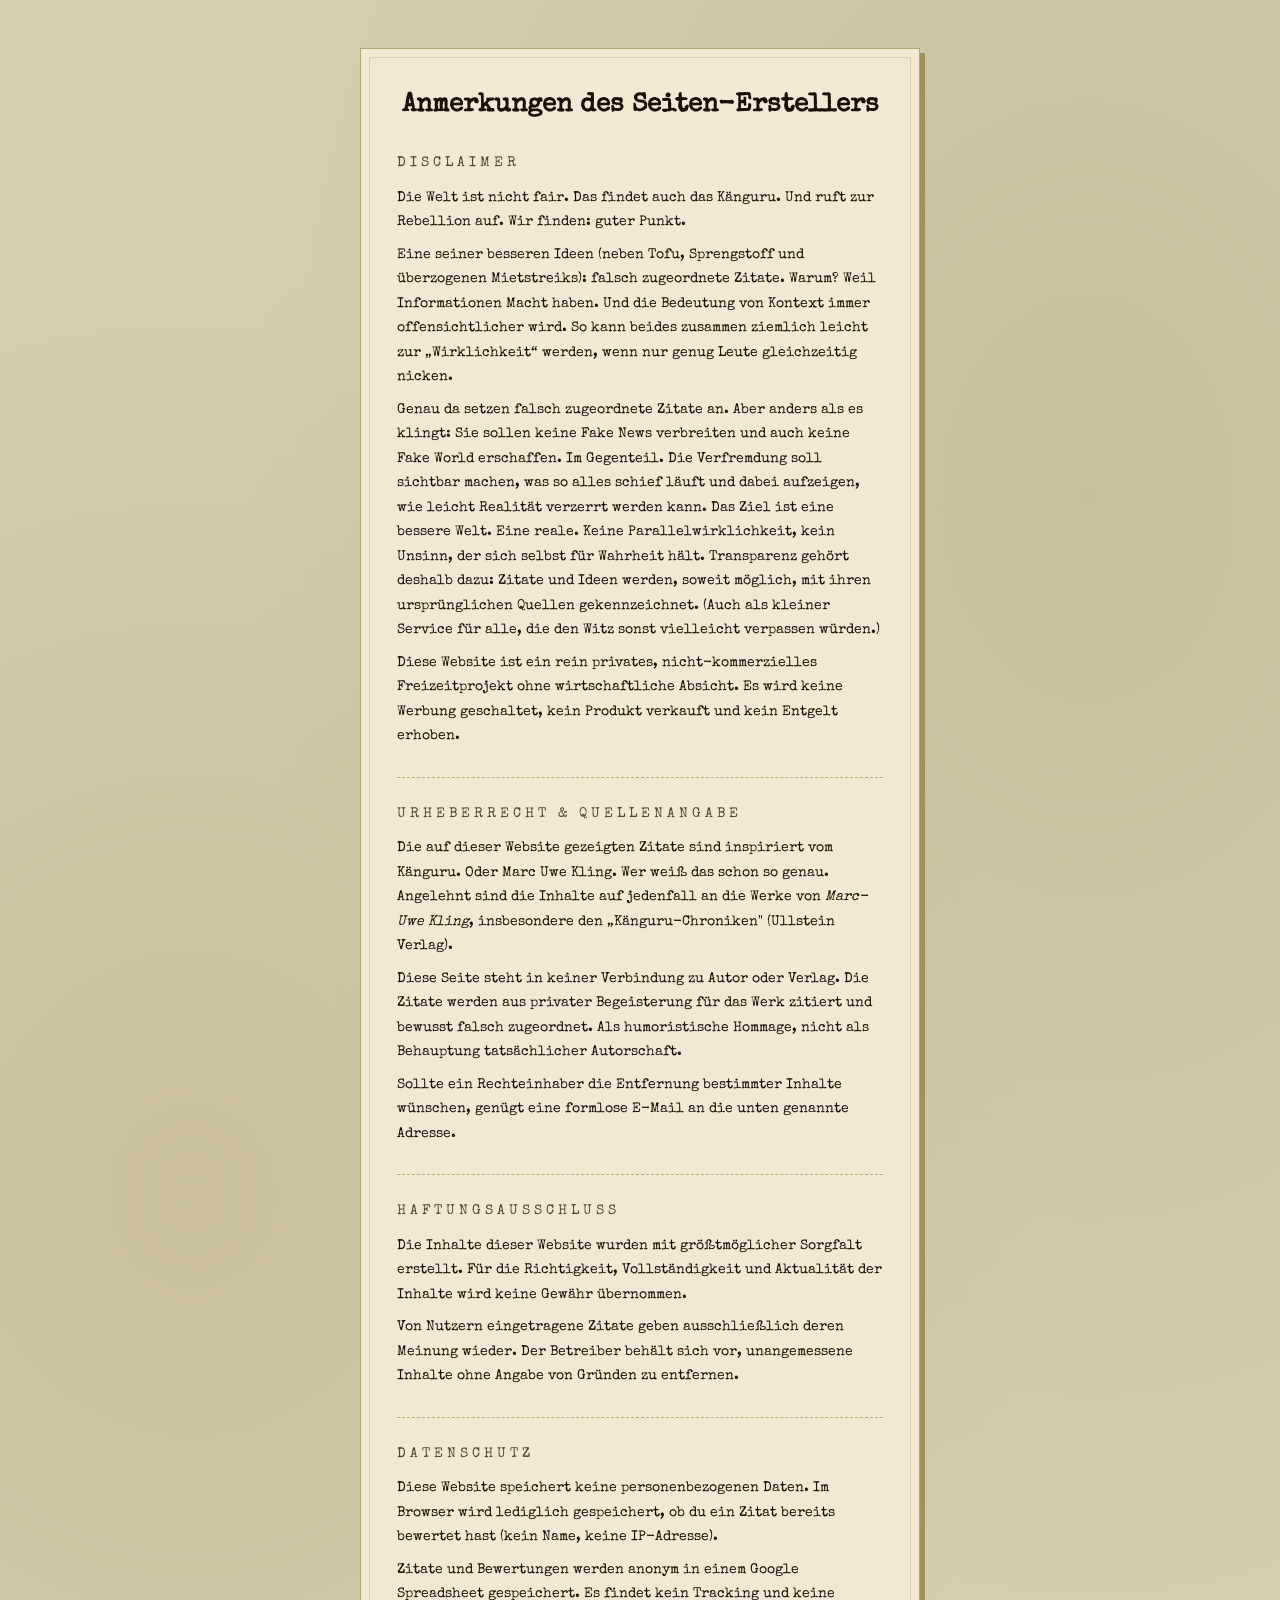
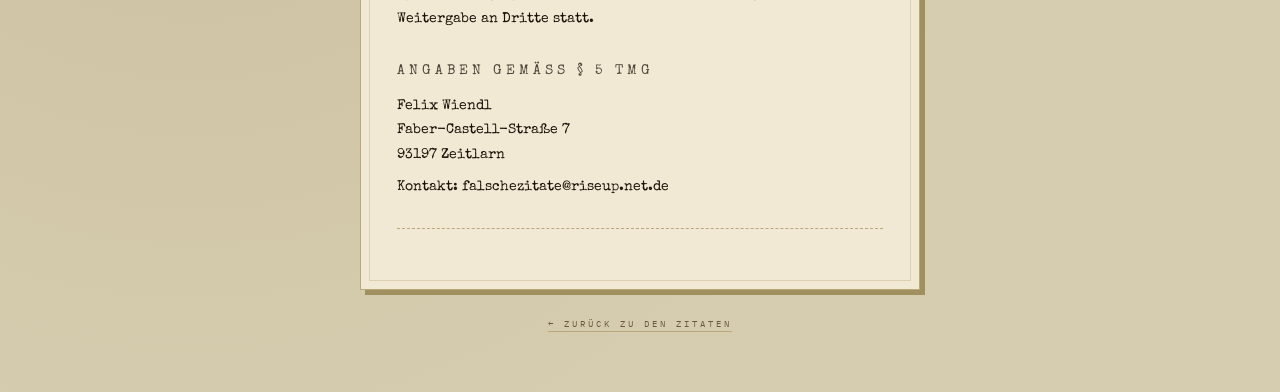
<file: anmerkungen.html>
<!DOCTYPE html>
<html lang="de">
<head>
  <meta charset="UTF-8" />
  <meta name="viewport" content="width=device-width, initial-scale=1.0" />
  <title>Anmerkungen des Seiten-Erstellers</title>

  <link rel="preconnect" href="https://fonts.googleapis.com" />
  <link rel="preconnect" href="https://fonts.gstatic.com" crossorigin />
  <link href="https://fonts.googleapis.com/css2?family=Special+Elite&family=Playfair+Display:ital,wght@0,400;1,400;1,700&family=IBM+Plex+Mono:wght@400;500&display=swap" rel="stylesheet" />

  <link rel="stylesheet" href="style.css" />

  <style>
    /* Zusätzliche Stile nur für diese Seite */

    .imprint-page {
      min-height: 100vh;
      display: flex;
      flex-direction: column;
      align-items: center;
      padding: 48px 16px 60px;
    }

    .imprint-card {
      background: var(--paper);
      width: 100%;
      max-width: 560px;
      padding: 44px 36px 36px;
      border: 1px solid var(--border);
      box-shadow: 5px 5px 0 var(--shadow);
      position: relative;
    }

    .imprint-card::before {
      content: '';
      position: absolute;
      inset: 8px;
      border: 1px solid rgba(184, 168, 130, 0.4);
      pointer-events: none;
    }

    .imprint-headline {
      font-family: var(--font-display);
      font-size: 26px;
      color: var(--ink);
      margin-bottom: 32px;
      text-align: center;
    }

    .imprint-section {
      margin-bottom: 28px;
    }

    .imprint-section-title {
      font-family: var(--font-mono);
      font-size: 8px;
      letter-spacing: 4px;
      text-transform: uppercase;
      color: var(--muted);
      margin-bottom: 10px;
      opacity: 0.75;
    }

    .imprint-section p {
      font-family: var(--font-display);
      font-size: 14px;
      color: var(--ink);
      line-height: 1.75;
    }

    .imprint-section p + p {
      margin-top: 8px;
    }

    .imprint-divider {
      border: none;
      border-top: 1px dashed var(--border);
      margin: 24px 0;
    }

    .back-link {
      display: inline-block;
      margin-top: 28px;
      font-family: var(--font-mono);
      font-size: 9px;
      letter-spacing: 3px;
      text-transform: uppercase;
      color: var(--muted);
      text-decoration: none;
      border-bottom: 1px solid var(--border);
      padding-bottom: 2px;
      transition: color 0.15s, border-color 0.15s;
    }

    .back-link:hover {
      color: var(--ink);
      border-color: var(--ink);
    }
  </style>
</head>
<body>

  <div class="imprint-page">
    <div class="imprint-card">

      <h1 class="imprint-headline">Anmerkungen des Seiten-Erstellers</h1>

      <!-- ── Zweck & Charakter ── -->
      <div class="imprint-section">
        <p class="imprint-section-title">Disclaimer</p>
        <p>
          Die Welt ist nicht fair. Das findet auch das Känguru. Und ruft zur Rebellion auf. 
          Wir finden: guter Punkt.
        </p>
        <p>
          Eine seiner besseren Ideen (neben Tofu, Sprengstoff und überzogenen Mietstreiks): falsch zugeordnete Zitate.
          Warum? Weil Informationen Macht haben. Und die Bedeutung von Kontext immer offensichtlicher wird.
          So kann beides zusammen ziemlich leicht zur „Wirklichkeit“ werden, wenn nur genug Leute gleichzeitig nicken.
        </p>
        <p>
          Genau da setzen falsch zugeordnete Zitate an. Aber anders als es klingt:
          Sie sollen keine Fake News verbreiten und auch keine Fake World erschaffen. Im Gegenteil.
          Die Verfremdung soll sichtbar machen, was so alles schief läuft und dabei aufzeigen, wie leicht Realität verzerrt werden kann. 
          Das Ziel ist eine bessere Welt. Eine reale. Keine Parallelwirklichkeit, kein Unsinn, der sich selbst für Wahrheit hält.
          Transparenz gehört deshalb dazu: Zitate und Ideen werden, soweit möglich, mit ihren ursprünglichen Quellen gekennzeichnet. 
          (Auch als kleiner Service für alle, die den Witz sonst vielleicht verpassen würden.)
        </p>
        <p>
          Diese Website ist ein rein privates, nicht-kommerzielles Freizeitprojekt
          ohne wirtschaftliche Absicht. Es wird keine Werbung geschaltet,
          kein Produkt verkauft und kein Entgelt erhoben.
        </p>
      </div>

      <hr class="imprint-divider" />

      <!-- ── Urheberrecht & Quellenangabe ── -->
      <div class="imprint-section">
        <p class="imprint-section-title">Urheberrecht & Quellenangabe</p>
        <p>
          Die auf dieser Website gezeigten Zitate sind inspiriert vom Känguru. Oder Marc Uwe Kling. Wer weiß das schon so genau.
          Angelehnt sind die Inhalte auf jedenfall an die Werke von <em>Marc-Uwe Kling</em>, insbesondere
          den „Känguru-Chroniken" (Ullstein Verlag).
        </p>
        <p>
          Diese Seite steht in keiner Verbindung zu Autor oder Verlag.
          Die Zitate werden aus privater Begeisterung für das Werk zitiert
          und bewusst falsch zugeordnet. Als humoristische Hommage,
          nicht als Behauptung tatsächlicher Autorschaft.
        </p>
        <p>
          Sollte ein Rechteinhaber die Entfernung bestimmter Inhalte wünschen,
          genügt eine formlose E-Mail an die unten genannte Adresse.
        </p>
      </div>

      <hr class="imprint-divider" />

      <!-- ── Haftungsausschluss ── -->
      <div class="imprint-section">
        <p class="imprint-section-title">Haftungsausschluss</p>
        <p>
          Die Inhalte dieser Website wurden mit größtmöglicher Sorgfalt erstellt.
          Für die Richtigkeit, Vollständigkeit und Aktualität der Inhalte
          wird keine Gewähr übernommen.
        </p>
        <p>
          Von Nutzern eingetragene Zitate geben ausschließlich deren Meinung
          wieder. Der Betreiber behält sich vor, unangemessene Inhalte
          ohne Angabe von Gründen zu entfernen.
        </p>
      </div>

      <hr class="imprint-divider" />

      <!-- ── Datenschutz ── -->
      <div class="imprint-section">
        <p class="imprint-section-title">Datenschutz</p>
        <p>
          Diese Website speichert keine personenbezogenen Daten.
          Im Browser wird lediglich gespeichert, ob du ein Zitat
          bereits bewertet hast (kein Name, keine IP-Adresse).
        </p>
        <p>
          Zitate und Bewertungen werden anonym in einem
          Google Spreadsheet gespeichert. Es findet kein Tracking
          und keine Weitergabe an Dritte statt.
        </p>
      </div>
      
<!-- ── Angaben zur Person ── -->
      <div class="imprint-section">
        <p class="imprint-section-title">Angaben gemäß § 5 TMG</p>
        <p>
          Felix Wiendl<br />
          Faber-Castell-Straße 7<br />
          93197 Zeitlarn
        </p>
        <p>
          Kontakt: falschezitate@riseup.net.de
        </p>
      </div>

      <hr class="imprint-divider" />

    </div>

    <!-- Zurück-Link -->
    <a class="back-link" href="index.html">← Zurück zu den Zitaten</a>

  </div>

</body>
</html>
</file>
<file: style.css>
/* ═══════════════════════════════════════════════════
   Falsche Zitate — Stylesheet
   ───────────────────────────────────────────────────
   Inhaltsverzeichnis
   1.  Reset & CSS-Variablen
   2.  Body & Layout
   3.  SVG-Filter (versteckt)
   4.  Karte
   5.  Zitat & Autor
   6.  Stempel
   7.  Stempel-Animationen
   8.  Statistik-Zeile
   9.  Ratespiel
   10. Aufdecken-Box
   11. Buttons (Nächstes / Eigenes Zitat)
   12. Fußnote & Attribution
   13. Modal
   14. Lade- & Fehler-Screens
   15. Keyframe-Animationen
═══════════════════════════════════════════════════ */


/* ───────────────────────────────────────────────────
   1. Reset & CSS-Variablen
─────────────────────────────────────────────────── */

* {
  box-sizing: border-box;
  margin: 0;
  padding: 0;
}

html,
body {
  min-height: 100vh;
}

:root {
  /* Farben */
  --bg:     #D6CDB0;
  --paper:  #F2E9D4;
  --ink:    #1C1108;
  --muted:  #6B5A3A;
  --red:    #8B2020;
  --blue:   #16305C;
  --green:  #2A6640;
  --border: #B8A87A;
  --shadow: #A09060;

  /* Schriften */
  --font-mono:    'IBM Plex Mono', monospace;
  --font-display: 'Special Elite', cursive;
  --font-serif:   'Playfair Display', serif;

  /* Abstände */
  --card-width: 460px;
}


/* ───────────────────────────────────────────────────
   2. Body & Layout
─────────────────────────────────────────────────── */

body {
  background-color: var(--bg);
  background-image:
    radial-gradient(ellipse at 15% 60%, rgba(160, 140, 90, 0.22) 0%, transparent 55%),
    radial-gradient(ellipse at 85% 25%, rgba(140, 120, 70, 0.18) 0%, transparent 55%);
  font-family: var(--font-mono);
}

.app {
  min-height: 100vh;
  display: flex;
  flex-direction: column;
  align-items: center;
  justify-content: center;
  padding: 28px 16px 44px;
}


/* ───────────────────────────────────────────────────
   3. SVG-Filter (unsichtbar, nur für Stempel-Effekt)
─────────────────────────────────────────────────── */

.svg-filters {
  position: absolute;
  width: 0;
  height: 0;
  pointer-events: none;
  overflow: hidden;
}


/* ───────────────────────────────────────────────────
   4. Karte
─────────────────────────────────────────────────── */

.card {
  background: var(--paper);
  width: 100%;
  max-width: var(--card-width);
  padding: 40px 30px 30px;
  border: 1px solid var(--border);
  box-shadow:
    5px 5px 0 var(--shadow),
    10px 10px 0 rgba(160, 144, 96, 0.18);
  position: relative;
  animation: cardIn 0.4s ease both;
}

/* Innerer Zierrahmen */
.card::before {
  content: '';
  position: absolute;
  inset: 8px;
  border: 1px solid rgba(184, 168, 130, 0.4);
  pointer-events: none;
}


/* ───────────────────────────────────────────────────
   5. Zitat & Autor
─────────────────────────────────────────────────── */

.quote-text {
  font-family: var(--font-display);
  font-size: clamp(15px, 4.2vw, 20px);
  line-height: 1.78;
  color: var(--ink);
  text-align: center;
  margin-bottom: 20px;
  padding: 0 4px;
}

.author-eyebrow {
  font-size: 7px;
  letter-spacing: 4px;
  text-transform: uppercase;
  color: var(--muted);
  text-align: center;
  margin-bottom: 4px;
  opacity: 0.65;
}

.author-name {
  font-family: var(--font-serif);
  font-style: italic;
  font-size: 17px;
  color: var(--muted);
  text-align: center;
  margin-bottom: 28px;
}

.divider {
  border: none;
  border-top: 1px dashed var(--border);
  margin: 0 0 26px;
}


/* ───────────────────────────────────────────────────
   6. Stempel
─────────────────────────────────────────────────── */

.stamps {
  display: flex;
  justify-content: center;
  gap: 24px;
  margin-bottom: 20px;
  align-items: center;
}

/* Wrapper-Button (unsichtbar, nur klickbar) */
.stamp {
  background: none;
  border: none;
  cursor: pointer;
  padding: 10px 6px;
  flex-shrink: 0;
  position: relative;
  -webkit-tap-highlight-color: transparent;
  touch-action: manipulation;
}

.stamp:focus {
  outline: none;
}

.stamp.unchosen {
  pointer-events: none;
}

/* Sichtbarer Stempel-Körper */
.stamp-body {
  width: 140px;
  height: 54px;
  border: 3px solid currentColor;
  display: flex;
  align-items: center;
  justify-content: center;
  position: relative;
  filter: url(#ink);           /* Tintentextur via SVG-Filter */
  transition: opacity 0.18s;
}

/* Innerer Zierrahmen des Stempels */
.stamp-body::before {
  content: '';
  position: absolute;
  inset: 5px;
  border: 1.5px solid currentColor;
  opacity: 0.4;
  pointer-events: none;
}

.stamp-text {
  font-family: var(--font-display);
  font-size: 14px;
  letter-spacing: 3.5px;
  text-transform: uppercase;
  line-height: 1;
  text-align: center;
  pointer-events: none;
  padding: 0 8px;
}

/* Farben & Grundrotation */
.stamp.funny    { color: var(--red); }
.stamp.notfunny { color: var(--blue); }

.stamp.funny    .stamp-body { transform: rotate(-5deg);   opacity: 0.60; }
.stamp.notfunny .stamp-body { transform: rotate(3.5deg);  opacity: 0.60; }

/* Hover */
.stamp:hover:not(.unchosen) .stamp-body { opacity: 0.82; }

/* Ausgewählt */
.stamp.chosen .stamp-body {
  opacity: 1;
  filter: url(#ink-sharp);
}

.stamp.funny.chosen    .stamp-body { box-shadow: 3px 3px 16px rgba(139, 32, 32, 0.22); }
.stamp.notfunny.chosen .stamp-body { box-shadow: 3px 3px 16px rgba(22, 48, 92, 0.22); }

/* Nicht ausgewählt */
.stamp.unchosen .stamp-body { opacity: 0.11; }

/* Tinte-Splash-Ring nach dem Aufprall */
.stamp.impact::after {
  content: '';
  position: absolute;
  inset: -8px;
  border: 2px solid currentColor;
  opacity: 0;
  animation: ink-ring 0.55s ease forwards;
  pointer-events: none;
}


/* ───────────────────────────────────────────────────
   7. Stempel-Animationen
─────────────────────────────────────────────────── */

.stamp.funny.impact .stamp-body {
  animation: stamp-funny 0.52s cubic-bezier(0.22, 0.68, 0, 1.15) forwards;
}

.stamp.notfunny.impact .stamp-body {
  animation: stamp-notfunny 0.52s cubic-bezier(0.22, 0.68, 0, 1.15) forwards;
}


/* ───────────────────────────────────────────────────
   8. Statistik-Zeile
─────────────────────────────────────────────────── */

.stats-line {
  font-size: 9px;
  letter-spacing: 0.8px;
  color: var(--muted);
  text-align: center;
  margin-bottom: 18px;
  animation: fadeUp 0.4s ease both;
}


/* ───────────────────────────────────────────────────
   9. Ratespiel
─────────────────────────────────────────────────── */

.guess-area {
  padding-top: 2px;
}

.guess-prompt {
  font-size: 8px;
  letter-spacing: 3.5px;
  text-transform: uppercase;
  color: var(--muted);
  text-align: center;
  margin-bottom: 14px;
  opacity: 0.75;
}

.guess-row {
  display: flex;
  gap: 8px;
  align-items: flex-end;
}

.guess-input {
  flex: 1;
  background: transparent;
  border: none;
  border-bottom: 1px solid var(--border);
  padding: 8px 0;
  font-family: var(--font-display);
  font-size: 14px;
  color: var(--ink);
  outline: none;
  min-width: 0;
}

.guess-input::placeholder {
  color: rgba(107, 90, 58, 0.32);
  font-style: italic;
}

.reveal-btn {
  background: transparent;
  border: 1px solid var(--muted);
  padding: 8px 13px;
  font-family: var(--font-mono);
  font-size: 8.5px;
  letter-spacing: 2px;
  text-transform: uppercase;
  color: var(--muted);
  cursor: pointer;
  white-space: nowrap;
  flex-shrink: 0;
  transition: all 0.15s;
}

.reveal-btn:hover {
  background: var(--ink);
  color: var(--paper);
  border-color: var(--ink);
}


/* ───────────────────────────────────────────────────
   10. Aufdecken-Box
─────────────────────────────────────────────────── */

.reveal-result {
  margin-top: 18px;
  padding: 16px;
  border: 1px dashed var(--border);
  text-align: center;
  animation: fadeUp 0.4s ease both;
}

.reveal-label {
  font-size: 7.5px;
  letter-spacing: 3px;
  text-transform: uppercase;
  color: var(--muted);
  margin-bottom: 6px;
  opacity: 0.65;
}

.reveal-name {
  font-family: var(--font-serif);
  font-style: italic;
  font-size: 19px;
  color: var(--ink);
}

.reveal-source {
  font-size: 10px;
  color: var(--muted);
  margin-top: 4px;
  letter-spacing: 0.4px;
}

.guess-verdict {
  font-size: 10px;
  letter-spacing: 2px;
  text-transform: uppercase;
  margin-top: 11px;
  font-family: var(--font-mono);
}

.verdict-correct { color: var(--green); }
.verdict-wrong   { color: var(--red); }


/* ───────────────────────────────────────────────────
   11. Buttons (Nächstes / Eigenes Zitat)
─────────────────────────────────────────────────── */

.btn-next {
  width: 100%;
  max-width: var(--card-width);
  margin-top: 18px;
  background: var(--ink);
  color: var(--paper);
  border: none;
  padding: 14px;
  font-family: var(--font-mono);
  font-size: 10px;
  letter-spacing: 3px;
  text-transform: uppercase;
  cursor: pointer;
  transition: opacity 0.2s;
}

.btn-next:hover { opacity: 0.78; }

.btn-add {
  width: 100%;
  max-width: var(--card-width);
  margin-top: 9px;
  background: transparent;
  border: 1px solid var(--border);
  color: var(--muted);
  padding: 12px;
  font-family: var(--font-mono);
  font-size: 9px;
  letter-spacing: 3px;
  text-transform: uppercase;
  cursor: pointer;
  transition: all 0.2s;
}

.btn-add:hover {
  border-color: var(--ink);
  color: var(--ink);
}


/* ───────────────────────────────────────────────────
   12. Fußnote & Attribution
─────────────────────────────────────────────────── */

.quote-count {
  font-size: 8px;
  letter-spacing: 2px;
  color: var(--muted);
  margin-top: 13px;
  text-align: center;
  opacity: 0.55;
}

.attribution {
  font-size: 7.5px;
  letter-spacing: 0.8px;
  color: var(--muted);
  margin-top: 6px;
  text-align: center;
  opacity: 0.48;
  max-width: 340px;
  line-height: 1.65;
  font-style: italic;
}


/* ───────────────────────────────────────────────────
   13. Modal
─────────────────────────────────────────────────── */

.overlay {
  position: fixed;
  inset: 0;
  background: rgba(28, 17, 8, 0.6);
  z-index: 200;
  display: flex;
  align-items: center;
  justify-content: center;
  padding: 16px;
  backdrop-filter: blur(4px);
  animation: fadeIn 0.2s ease both;
}

.modal {
  background: var(--paper);
  padding: 30px 26px 24px;
  width: 100%;
  max-width: 440px;
  border: 1px solid var(--border);
  box-shadow: 6px 6px 0 var(--shadow);
  max-height: 92vh;
  overflow-y: auto;
}

.modal-title {
  font-family: var(--font-display);
  font-size: 20px;
  color: var(--ink);
  margin-bottom: 22px;
}

.field-label {
  font-size: 7.5px;
  letter-spacing: 3.5px;
  text-transform: uppercase;
  color: var(--muted);
  margin-bottom: 5px;
  opacity: 0.72;
}

.modal-input {
  width: 100%;
  background: transparent;
  border: none;
  border-bottom: 1px solid var(--border);
  padding: 8px 0;
  font-family: var(--font-display);
  font-size: 14px;
  color: var(--ink);
  margin-bottom: 18px;
  outline: none;
  display: block;
}

textarea.modal-input {
  resize: none;
  min-height: 70px;
}

.modal-input::placeholder {
  color: rgba(107, 90, 58, 0.35);
  font-style: italic;
}

.modal-actions {
  display: flex;
  gap: 10px;
  margin-top: 10px;
}

.btn-primary {
  flex: 2;
  background: var(--ink);
  color: var(--paper);
  border: none;
  padding: 13px;
  font-family: var(--font-mono);
  font-size: 9px;
  letter-spacing: 2px;
  text-transform: uppercase;
  cursor: pointer;
  transition: opacity 0.2s;
}

.btn-primary:hover    { opacity: 0.78; }
.btn-primary:disabled { opacity: 0.3; cursor: default; }

.btn-secondary {
  flex: 1;
  background: transparent;
  border: 1px solid var(--border);
  padding: 13px;
  font-family: var(--font-mono);
  font-size: 9px;
  letter-spacing: 2px;
  text-transform: uppercase;
  color: var(--muted);
  cursor: pointer;
}

/* Status-Meldungen im Modal */
.save-status {
  font-size: 8.5px;
  letter-spacing: 1.5px;
  text-align: center;
  margin-top: 10px;
  padding: 9px;
  text-transform: uppercase;
  animation: fadeIn 0.2s ease both;
}

.save-status.loading { color: var(--muted); border: 1px dashed var(--border); }
.save-status.ok      { color: var(--green); border: 1px dashed var(--green); }
.save-status.err     { color: var(--red);   border: 1px dashed var(--red); }

.modal-note {
  font-size: 7.5px;
  color: var(--muted);
  margin-top: 13px;
  opacity: 0.62;
  line-height: 1.65;
  letter-spacing: 0.4px;
}


/* ───────────────────────────────────────────────────
   14. Lade- & Fehler-Screens
─────────────────────────────────────────────────── */

.loading-screen {
  display: flex;
  flex-direction: column;
  align-items: center;
  gap: 14px;
}

.spinner {
  width: 26px;
  height: 26px;
  border: 2px solid var(--border);
  border-top-color: var(--muted);
  border-radius: 50%;
  animation: spin 0.75s linear infinite;
}

.loading-text {
  font-size: 8px;
  letter-spacing: 4px;
  text-transform: uppercase;
  color: var(--muted);
  opacity: 0.7;
}

.error-screen {
  display: flex;
  flex-direction: column;
  align-items: center;
  gap: 16px;
  max-width: 340px;
  text-align: center;
}

.error-title {
  font-family: var(--font-display);
  font-size: 20px;
  color: var(--ink);
}

.error-msg {
  font-size: 9px;
  letter-spacing: 1px;
  color: var(--muted);
  line-height: 1.7;
  opacity: 0.8;
}

.error-hint {
  font-size: 8px;
  color: var(--muted);
  opacity: 0.55;
  line-height: 1.6;
  border-top: 1px dashed var(--border);
  padding-top: 14px;
  width: 100%;
}


/* ───────────────────────────────────────────────────
   15. Keyframe-Animationen
─────────────────────────────────────────────────── */

@keyframes cardIn {
  from { opacity: 0; transform: translateY(12px); }
  to   { opacity: 1; transform: translateY(0); }
}

@keyframes stamp-funny {
  0%   { transform: rotate(-5deg) translateY(-20px) scale(1.1); opacity: 0.25; }
  50%  { transform: rotate(-5deg) translateY(3px)   scale(0.95); opacity: 1; }
  70%  { transform: rotate(-5deg) scale(1.02); }
  100% { transform: rotate(-5deg) scale(1); }
}

@keyframes stamp-notfunny {
  0%   { transform: rotate(3.5deg) translateY(-20px) scale(1.1); opacity: 0.25; }
  50%  { transform: rotate(3.5deg) translateY(3px)   scale(0.95); opacity: 1; }
  70%  { transform: rotate(3.5deg) scale(1.02); }
  100% { transform: rotate(3.5deg) scale(1); }
}

@keyframes ink-ring {
  0%   { opacity: 0.45; transform: scale(0.85); }
  100% { opacity: 0;    transform: scale(1.55); }
}

@keyframes spin {
  to { transform: rotate(360deg); }
}

@keyframes fadeUp {
  from { opacity: 0; transform: translateY(7px); }
  to   { opacity: 1; transform: translateY(0); }
}

@keyframes fadeIn {
  from { opacity: 0; }
  to   { opacity: 1; }
}
</file>
